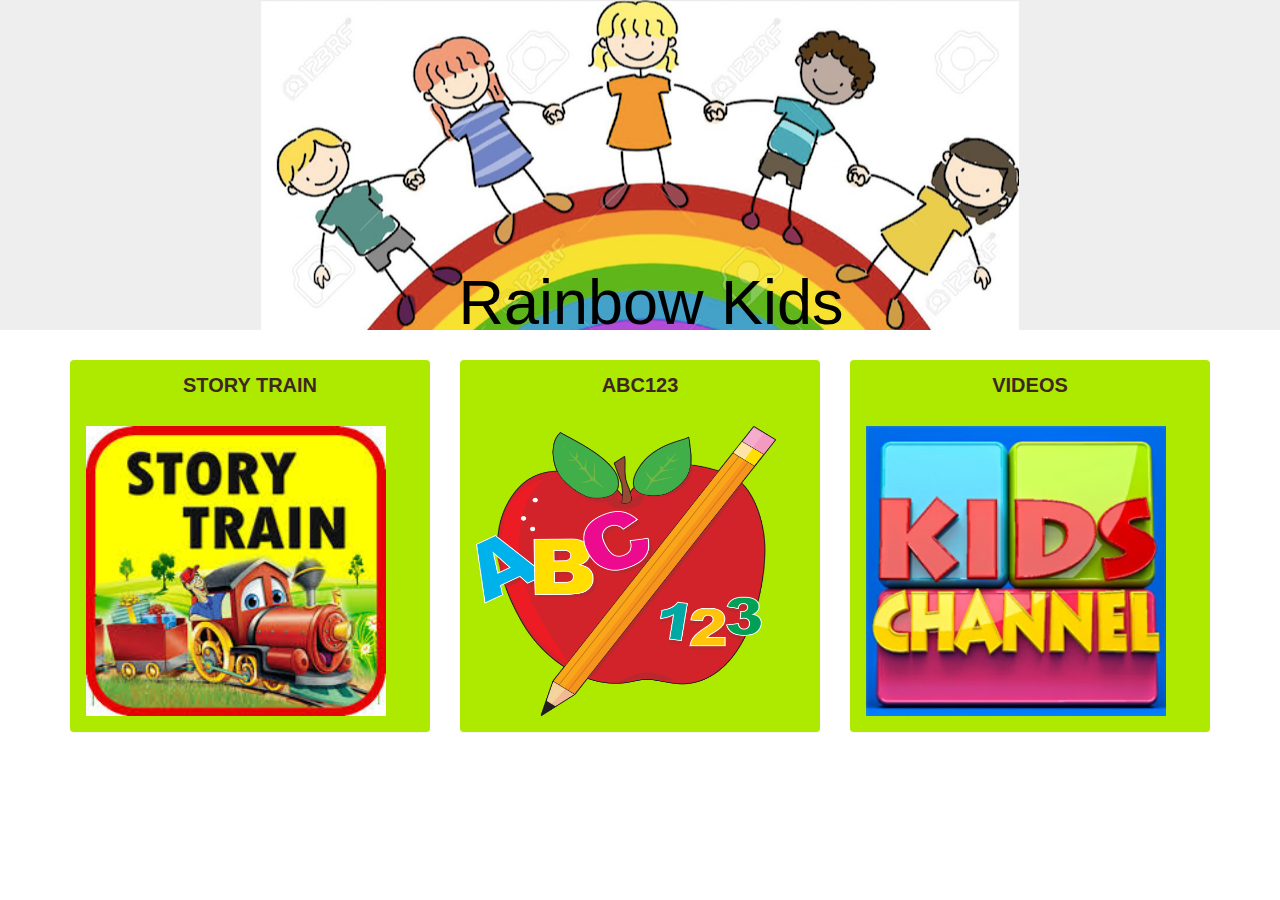
<file: index.html>
<!DOCTYPE html>
<html>
<head>
  <title>Sruthi Mavuleti</title>
  <meta charset="utf-8">
  <meta name="keywords" content="HTML,CSS,XML,JQuery,JavaScript">
  <meta name="author" content="sruthi mavuleti">
  <meta name="viewport" content="width=device-width, initial-scale=1">
  <link rel="stylesheet" href="https://maxcdn.bootstrapcdn.com/bootstrap/3.3.7/css/bootstrap.min.css">
  <link href="assets/css/mystyles.css" rel="stylesheet">
  <script src="https://ajax.googleapis.com/ajax/libs/jquery/3.2.1/jquery.min.js"></script>
  <script src="https://maxcdn.bootstrapcdn.com/bootstrap/3.3.7/js/bootstrap.min.js"></script>
    
</head>
<body>
    <header class = "jumbotron">
        <div class = "container">
            <div class = "row row-header">
                <div class="col-xs-12 col-sm-8">
                    <div id="rainbowkids">
                    <h1>Rainbow Kids</h1>
                    </div>
                    
                </div>
            </div>
        </div>
    </header>
      <div class = "container">
        <div class ="row row-content">
               <div class="col-sm-4">
                  <div class="panel mypanel">
                    <div class="panel-heading myheading"><strong>STORY TRAIN</strong></div>
                    <div class="panel-body"><a href="assets/components/story-train/storyView.html" ><img src="assets/imgs/Storytrain/st.jpeg" class="img-responsive moduletitle" alt="Story Train"></a></div>
                    
                  </div>
                </div>
                <div class="col-sm-4"> 
                  <div class="panel mypanel">
                      <div class="panel-heading myheading"><strong>ABC123</strong></div>
                    <div class="panel-body"><a href="assets/components/abc123/abc123View.html" ><img src="assets/imgs/abc/title.png" class="img-responsive moduletitle" alt="Story Train"></a></div>
                    
                  </div>
                </div>
                <div class="col-sm-4"> 
                  <div class="panel mypanel">
                      <div class="panel-heading myheading"><strong>VIDEOS</strong></div>
                    <div class="panel-body"><a href="assets/components/videos/videoView.html" ><img src="assets/imgs/videos/title.png" class="img-responsive moduletitle" alt="kids channel"></a></div>
                    <!--<div class="panel-footer"></div>-->
                  </div>
                </div>
        </div>
    </div>
    
    
<footer class="container-fluid text-center">
  
</footer>
    
    
    


</body>
</html>
</file>
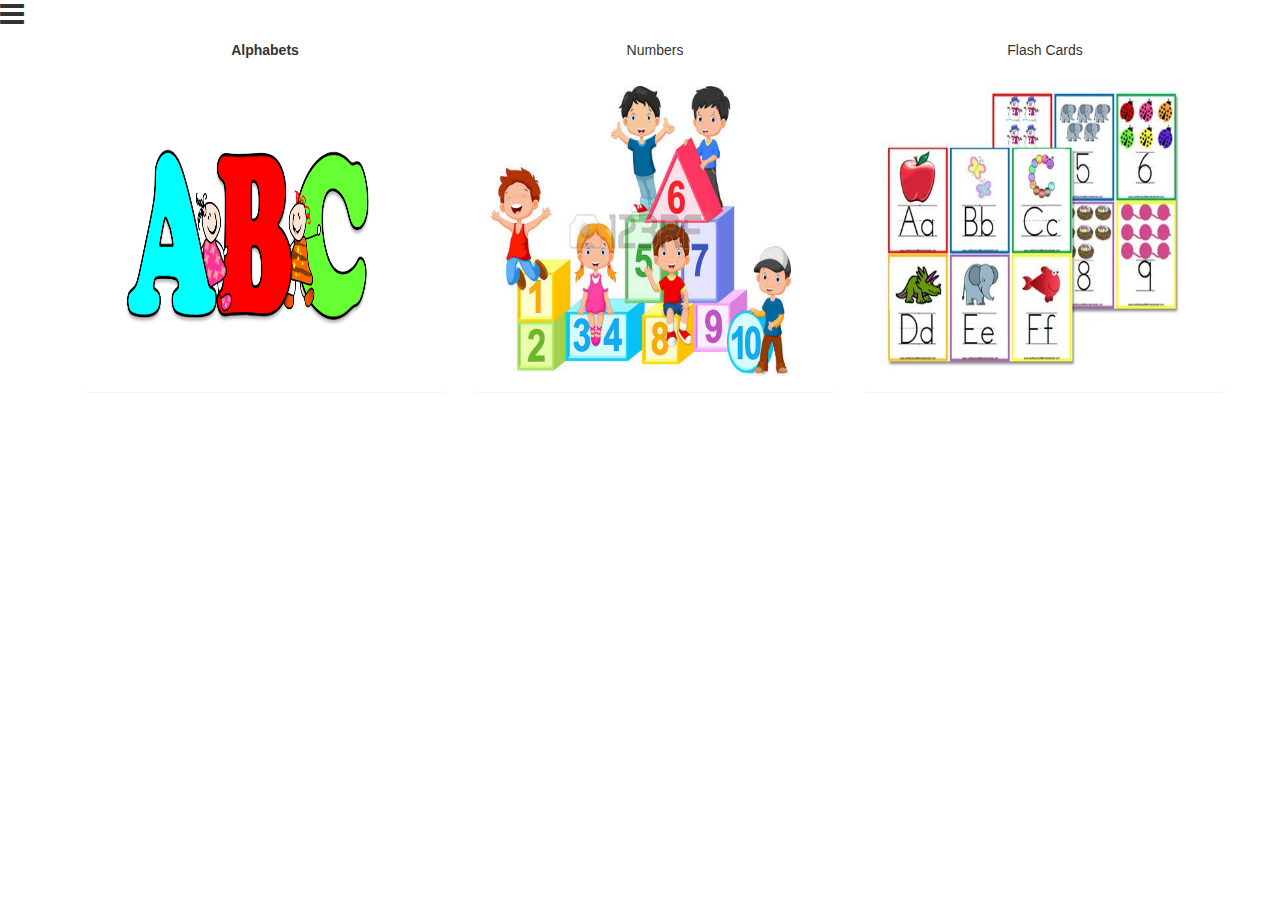
<file: assets/components/abc123/abc123View.html>
<!DOCTYPE html>
<html>
<head>
  <title>Sruthi Mavuleti</title>
  <meta charset="utf-8">
  <meta name="keywords" content="HTML,CSS,XML,JQuery,JavaScript">
  <meta name="author" content="sruthi mavuleti">
  <meta name="viewport" content="width=device-width, initial-scale=1">
  <link rel="stylesheet" href="https://maxcdn.bootstrapcdn.com/bootstrap/3.3.7/css/bootstrap.min.css">
  <link href="../../../assets/css/mystyles.css" rel="stylesheet">
    <link rel="stylesheet" href="../../css/font-awesome.css">
    <link rel="stylesheet" href="../../css/font-awesome.min.css">
    <link rel="stylesheet" href="http://netdna.bootstrapcdn.com/font-awesome/4.0.3/css/font-awesome.min.css">
  <script src="https://ajax.googleapis.com/ajax/libs/jquery/3.2.1/jquery.min.js"></script>
  <script src="https://maxcdn.bootstrapcdn.com/bootstrap/3.3.7/js/bootstrap.min.js"></script>
    
    
</head>
<body>
   <div id="mySidenav" class="sidenav">
  <a href="javascript:void(0)" class="closebtn" onclick="closeNav()">&times;</a>
  <a href="../../../index.html">Home</a>
  <a href="../story-train/storyView.html">StoryTrain</a>
  <a href="abc123View.html">ABC123</a>
  <a href="../videos/videoView.html">Videos</a>
</div>
    <i class="fa fa-bars fa-2x" aria-hidden="true"  onclick="openNav()"></i>
   
    
<div  id="abc123" class="container">
        
      <div class = "container">
        <div class ="row row-content">
               <div class="col-sm-4">
                  <div class="panel">
                    <div class="panel-heading myheading"><strong>Alphabets</strong></div>
                    <div class="panel-body"><a href="../../../assets/pdfs/abc/Book.pdf"><img src="../../../assets/imgs/abc/abc.png" class="img-responsive moduletitle" alt="Story Train"></a></div>
                    
                  </div>
                </div>
                <div class="col-sm-4"> 
                  <div class="panel">
                    <div class="panel-heading myheading">Numbers</div>
                    <div class="panel-body"><a href="../../../assets/pdfs/abc/numbers.pdf" ><img src="../../../assets/imgs/abc/numbers.jpg" class="img-responsive moduletitle" alt="Story Train"></a></div>
                    
                  </div>
                </div>
            <div class="col-sm-4"> 
                  <div class="panel">
                    <div class="panel-heading myheading">Flash Cards</div>
                    <div class="panel-body"><a href="../../../assets/components/abc123/flashcards.html" ><img src="../../../assets/imgs/abc/flash.jpg" class="img-responsive moduletitle" alt="Story Train"></a></div>
                    
                  </div>
                </div>
        </div>
    </div>
    

    </div>
    
       
<footer class="container-fluid text-center">
  
</footer>
        
    
<script>
function openNav() {
    document.getElementById("mySidenav").style.width = "190px";
        document.getElementById("abc123").style.marginLeft = "250px";
}
function closeNav() {
    document.getElementById("mySidenav").style.width = "0";
        document.getElementById("abc123").style.marginLeft= "0";
}
</script>

    
    


</body>
</html>
</file>
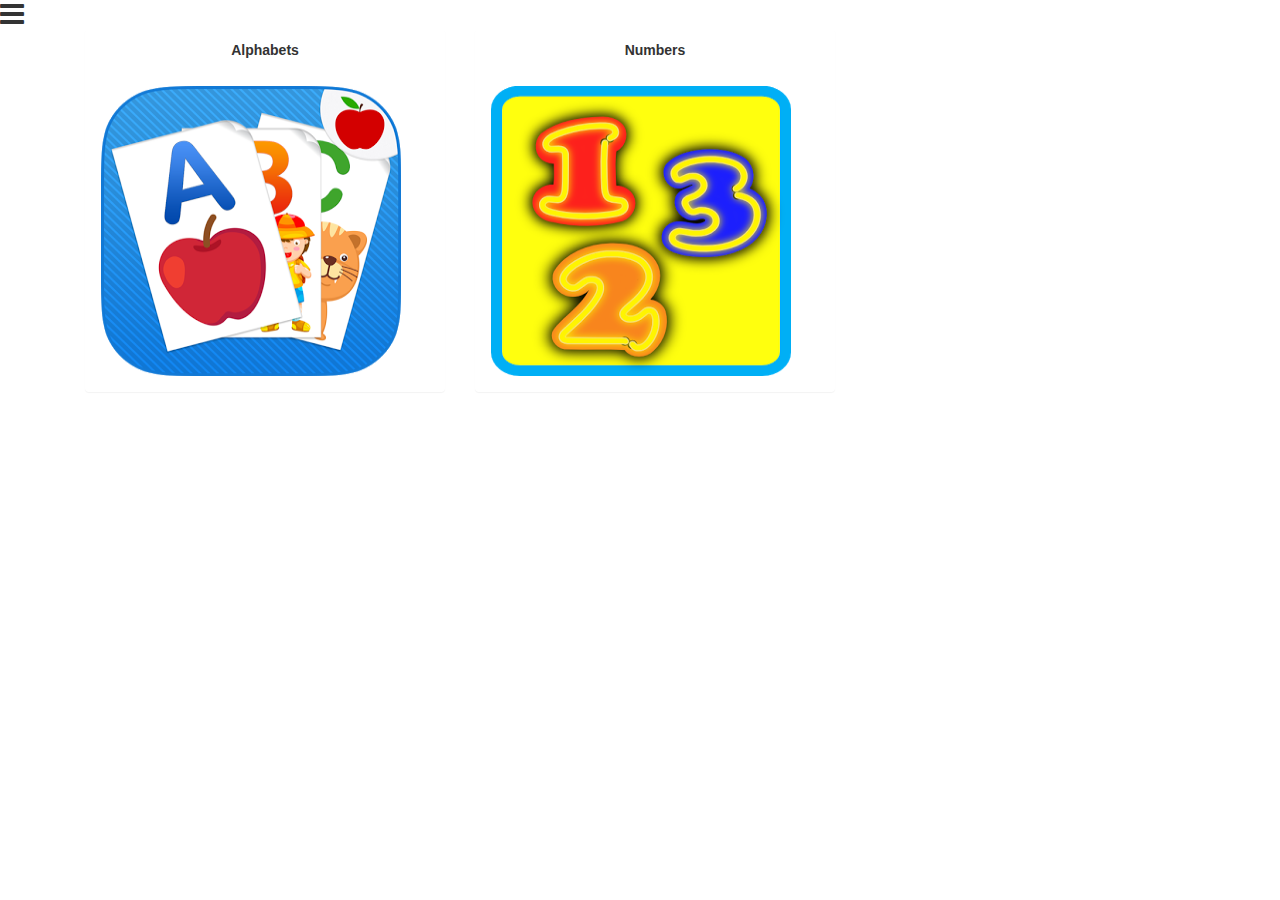
<file: assets/components/abc123/flashcards.html>
<!DOCTYPE html>
<html>
<head>
  <title>Sruthi Mavuleti</title>
  <meta charset="utf-8">
  <meta name="keywords" content="HTML,CSS,XML,JQuery,JavaScript">
  <meta name="author" content="sruthi mavuleti">
  <meta name="viewport" content="width=device-width, initial-scale=1">
  <link rel="stylesheet" href="https://maxcdn.bootstrapcdn.com/bootstrap/3.3.7/css/bootstrap.min.css">
  <link href="../../../assets/css/mystyles.css" rel="stylesheet">
    <link rel="stylesheet" href="../../css/font-awesome.css">
    <link rel="stylesheet" href="../../css/font-awesome.min.css">
    <link rel="stylesheet" href="http://netdna.bootstrapcdn.com/font-awesome/4.0.3/css/font-awesome.min.css">
  <script src="https://ajax.googleapis.com/ajax/libs/jquery/3.2.1/jquery.min.js"></script>
  <script src="https://maxcdn.bootstrapcdn.com/bootstrap/3.3.7/js/bootstrap.min.js"></script>
    
    
</head>
<body>
   <div id="mySidenav" class="sidenav">
  <a href="javascript:void(0)" class="closebtn" onclick="closeNav()">&times;</a>
  <a href="../../../index.html">Home</a>
  <a href="../story-train/storyView.html">StoryTrain</a>
  <a href="abc123View.html">ABC123</a>
  <a href="../videos/videoView.html">Videos</a>
</div>
    <i class="fa fa-bars fa-2x" aria-hidden="true"  onclick="openNav()"></i>
   
    
<div  id="abc123" class="container">
        
      <div class = "container">
        <div class ="row row-content">
               <div class="col-sm-4">
                  <div class="panel">
                    <div class="panel-heading myheading"><strong>Alphabets</strong></div>
                    <div class="panel-body"><a href="../../../assets/pdfs/abc/Alphabet_Flashcards2.pdf"><img src="../../../assets/imgs/abc/aplhaflash.png" class="img-responsive moduletitle" alt="Story Train"></a></div>
                    
                  </div>
                </div>
                <div class="col-sm-4"> 
                  <div class="panel">
                      <div class="panel-heading myheading"><strong>Numbers</strong></div>
                    <div class="panel-body"><a href="../../../assets/pdfs/abc/number%20flash%20cards%201-100.pdf" ><img src="../../../assets/imgs/abc/numberflash.png" class="img-responsive moduletitle" alt="Story Train"></a></div>
                    
                  </div>
                </div>
        </div>
    </div>
    

    </div>
    
       
<footer class="container-fluid text-center">
  
</footer>
        
    
<script>
function openNav() {
    document.getElementById("mySidenav").style.width = "190px";
        document.getElementById("abc123").style.marginLeft = "250px";
}
function closeNav() {
    document.getElementById("mySidenav").style.width = "0";
        document.getElementById("abc123").style.marginLeft= "0";
}
</script>

    
    


</body>
</html>
</file>
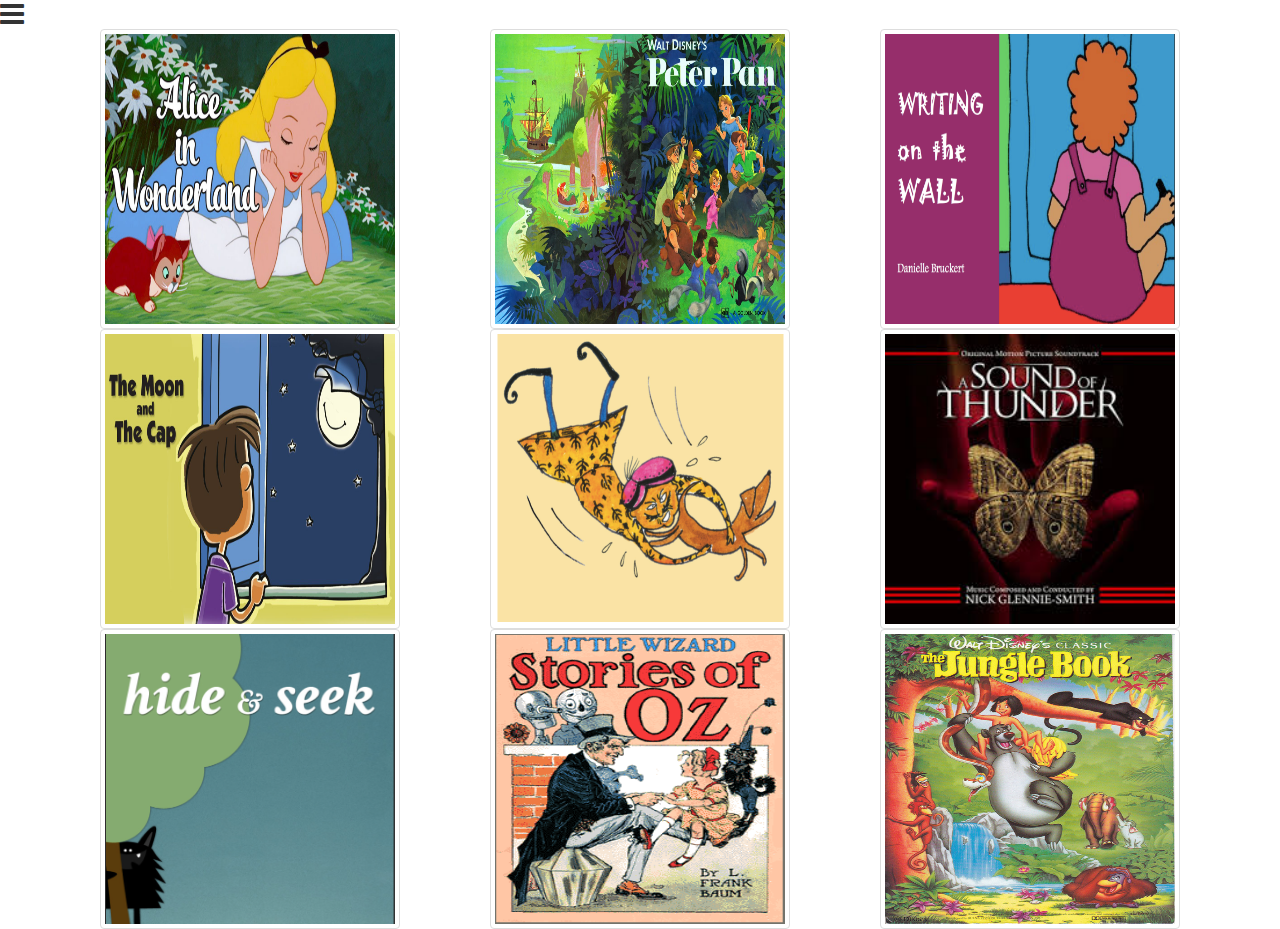
<file: assets/components/story-train/storyView.html>
<!DOCTYPE html>
<html>
<head>
  <title>Sruthi Mavuleti</title>
  <meta charset="utf-8">
  <meta name="keywords" content="HTML,CSS,XML,JQuery,JavaScript">
  <meta name="author" content="sruthi mavuleti">
  <meta name="viewport" content="width=device-width, initial-scale=1">
  <link rel="stylesheet" href="https://maxcdn.bootstrapcdn.com/bootstrap/3.3.7/css/bootstrap.min.css">
  <link href="../../../assets/css/mystyles.css" rel="stylesheet">
    <link rel="stylesheet" href="../../css/font-awesome.css">
    <link rel="stylesheet" href="../../css/font-awesome.min.css">
    <link rel="stylesheet" href="http://netdna.bootstrapcdn.com/font-awesome/4.0.3/css/font-awesome.min.css">
  <script src="https://ajax.googleapis.com/ajax/libs/jquery/3.2.1/jquery.min.js"></script>
  <script src="https://maxcdn.bootstrapcdn.com/bootstrap/3.3.7/js/bootstrap.min.js"></script>
    
    
</head>
<body>
   <div id="mySidenav" class="sidenav">
  <a href="javascript:void(0)" class="closebtn" onclick="closeNav()">&times;</a>
  <a href="../../../index.html">Home</a>
  <a href="storyView.html">StoryTrain</a>
  <a href="../abc123/abc123View.html">ABC123</a>
  <a href="../videos/videoView.html">Videos</a>
</div>
    <i class="fa fa-bars fa-2x" aria-hidden="true"  onclick="openNav()"></i>
   
    
<div  id="storyTrain" class="container">
    
    <div class="row">
        <div class="col-xs-12 col-md-4">
            <a href="../../../assets/pdfs/AliceinWonderland.pdf">
                <img src="../../../assets/imgs/Storytrain/11Alice%20in%20Wonderland.jpg" class="img-thumbnail img-responsive center-block storypanel" alt="Alice in Wonderworld">   </a> 
        </div>
        
        <div class="col-xs-12 col-md-4">
            <a href="../../../assets/pdfs/PeterPan.pdf">
                <img src="../../../assets/imgs/Storytrain/13Peter%20Pan.jpg" class="img-thumbnail img-responsive center-block storypanel"  alt="Peter Pan"> </a>
        </div>
        
           <div class="col-xs-12 col-md-4">
            <a href="../../../assets/pdfs/Writing-on-Walls.pdf">
                <img src="../../../assets/imgs/Storytrain/WritingonWalls.png" class="img-thumbnail img-responsive center-block storypanel" alt="Alice in Wonderworld" ></a>
        </div>

        </div>
        
         <div class="row">
             <div class="col-xs-12 col-md-4">
                 <a href="../../../assets/pdfs/TheMoonandtheCap.pdf">
                     <img src="../../../assets/imgs/Storytrain/8The%20Moon%20and%20the%20Cap.jpg" class="img-thumbnail img-responsive center-block storypanel" alt="The Moon and the Cap"></a>
        </div>

          <div class="col-xs-12 col-md-4">
            <a href="../../../assets/imgs/Storytrain/Fat-King-Thin-Dog.pdf">
                <img src="../../../assets/imgs/Storytrain/FatKingThinDog.png" class="img-thumbnail img-responsive center-block storypanel" alt="Alice in Wonderworld"></a>
        </div>
        
     <div class="col-xs-12 col-md-4">
        <a href="../../../assets/pdfs/ASoundofThunder.pdf">
        <img src="../../../assets/imgs/Storytrain/ASoundofThunder.jpeg" class="img-thumbnail img-responsive center-block storypanel" alt="Little Wizard Stories of Oz" ></a>
        </div>
        
        
        
        </div>
        
        
         <div class="row">
             <div class="col-xs-12 col-md-4">
                <a href="../../../assets/pdfs/Hide-and-Seek.pdf"> 
                    <img src="../../../assets/imgs/Storytrain/HideandSeek.png" class="img-thumbnail img-responsive center-block storypanel" alt="Alice in Wonderworld" ></a>
        </div>
                <div class="col-xs-12 col-md-4">
            <a href="../../../assets/pdfs/LittleWizardStoriesofOz.pdf">
        <img src="../../../assets/imgs/Storytrain/Oz.gif" class="img-thumbnail img-responsive center-block storypanel"  alt="Little Wizard Stories of Oz"></a>
        </div>
      
        
                <div class="col-xs-12 col-md-4">
            <a href="../../../assets/pdfs/TheJungleBook.pdf">
                <img src="../../../assets/imgs/Storytrain/12The%20Jungle%20Book.jpg" class="img-thumbnail img-responsive center-block storypanel" alt="The Jungle Book"></a>
        </div>
                

        
        </div>

    </div>
    
       
<footer class="container-fluid text-center">
  
</footer>
        
    
<script>
function openNav() {
    document.getElementById("mySidenav").style.width = "190px";
        document.getElementById("storyTrain").style.marginLeft = "250px";
}
function closeNav() {
    document.getElementById("mySidenav").style.width = "0";
        document.getElementById("storyTrain").style.marginLeft= "0";
}
</script>

    
    


</body>
</html>
</file>
<file: assets/css/mystyles.css>
.jumbotron {
    padding-left:   28%;
    background-image: url(../imgs/titlelogo2.png);
    background-repeat: no-repeat;
    background-position: center;
    height: 330px;
}

#rainbowkids{
    padding-top: 200px;
    padding-left: 85px;
    color: #000000;
}

.myheading {
   
    text-align: center;
}
.mypanel{
    background-color: #aeea00;
    color: #3e2723;
    font-size: 20px;
}

.moduletitle{
    width: 300px;
    height: 290px;
    
}

.storypanel{
    width: 300px ;
    height: 300px
}

.sidebarImage {
     background-image: url("../imgs/RainbowLOGO.png");
}


.sidenav {
    height: 100%;
    width: 0;
    position: fixed;
    z-index: 1;
    top: 30px;
    left: 0;
    background-color: black;
    overflow-x: hidden;
    transition: 0.5s;
    padding-top: 60px;
}


.sidenav a {
    padding: 8px 8px 8px 32px;
    text-decoration: none;
    font-size: 25px;
    color: #818181;
    display: block;
    transition: 0.3s;
}

.sidenav a:hover, .offcanvas a:focus{
    color: #f1f1f1;
}

.sidenav .closebtn {
    position: absolute;
    top: 0;
    right: 25px;
    font-size: 36px;
    margin-left: 50px;
}

@media screen and (max-height: 450px) {
  .sidenav {padding-top: 15px;}
  .sidenav a {font-size: 18px;}
}
</file>
